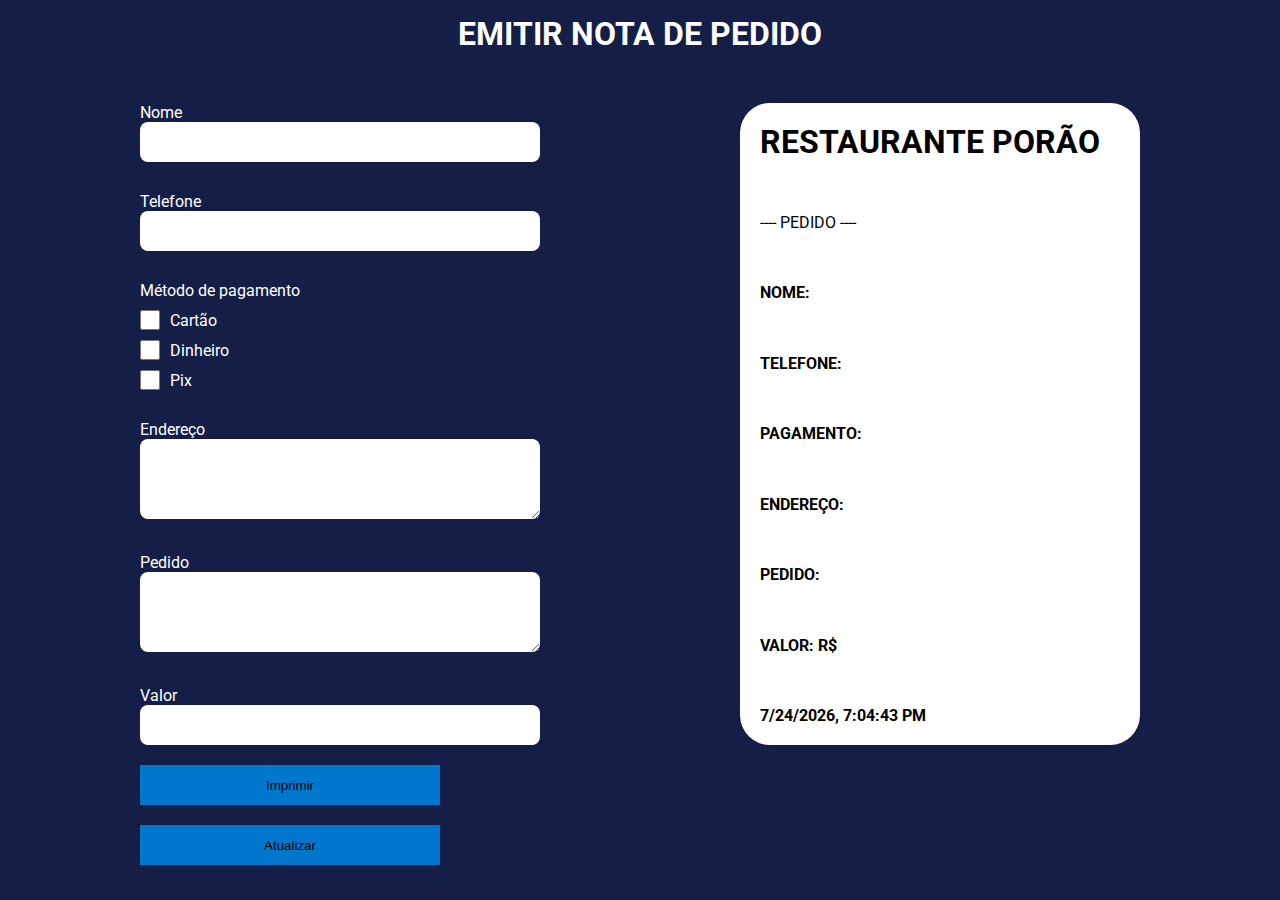
<file: index.html>
<!DOCTYPE html>
<html lang="pt-BR">

<head>
    <meta charset="UTF-8">
    <meta name="viewport" content="width=device-width, initial-scale=1">
    <title>Restaurante Porão</title>
    <link rel="stylesheet" href="./assets/css/style.css">

    <link rel="preconnect" href="https://fonts.googleapis.com">
    <link rel="preconnect" href="https://fonts.gstatic.com" crossorigin>
    <link href="https://fonts.googleapis.com/css2?family=Roboto&display=swap" rel="stylesheet">
</head>

<body>
    <h1>EMITIR NOTA DE PEDIDO</h1>
    <div class="data-container">
        <div class="form-container">
            <div class="cliente-info-container">
                <label for="">Nome</label></br>
                <input type="text" id="nome">
            </div>
            <div class="cliente-info-container">
                <label for="">Telefone</label></br>
                <input type="text" id="telefone">
            </div>
            <div class="cliente-info-container">
                <label for="">Método de pagamento</label></br>
                <div class="checkbox-container">
                    <input type="checkbox" id="" value="Cartão"><label for="">Cartão</label></br>
                </div>
                <div class="checkbox-container">
                    <input type="checkbox" id="" value="Dinheiro"><label for="">Dinheiro</label></br>
                </div>
                <div class="checkbox-container">
                    <input type="checkbox" id="" value="Pix"><label for="">Pix</label></br>
                </div>
            </div>
            <div class="cliente-info-container">
                <label for="">Endereço</label></br>
                <textarea cols="30" rows="5" id="endereco"></textarea>
            </div>
            <div class="cliente-info-container">
                <label for="">Pedido</label></br>
                <textarea cols="30" rows="5" id="pedido"></textarea>
            </div>
            <div class="cliente-info-container">
                <label for="">Valor</label></br>
                <input type="text" id="valor">
            </div>
        </div>
        <div class="print-container" id="conteudo">
            <h1>Restaurante Porão</h1>
            <p>---- Pedido ----</p>
            <p><b>Nome:</b> <span id="output-nome"></span></p>
            <p><b>Telefone:</b> <span id="output-telefone"></span></p>
            <p><b>Pagamento:</b> <span id="resultado"></span></p>
            <p><b>Endereço:</b> <span id="output-endereco"></span></p>
            <p><b>Pedido:</b> <span id="output-pedido"></span></p>
            <p><b>Valor: R$<span id="output-valor"></span></b></p>
            <p><b><span id="data-hora"></b></span></p>
        </div>
    </div>
    <div class="button-container">
        <a type="button" onclick="imprimirParteEspecifica()"><button type="button" value="">Imprimir</button></a>
        <a type="button" onclick="atualizarPagina()"><button type="button" value="">Atualizar</button></a>
    </div>

    <script src="./assets/js/script.js"></script>
</body>

</html>
</file>
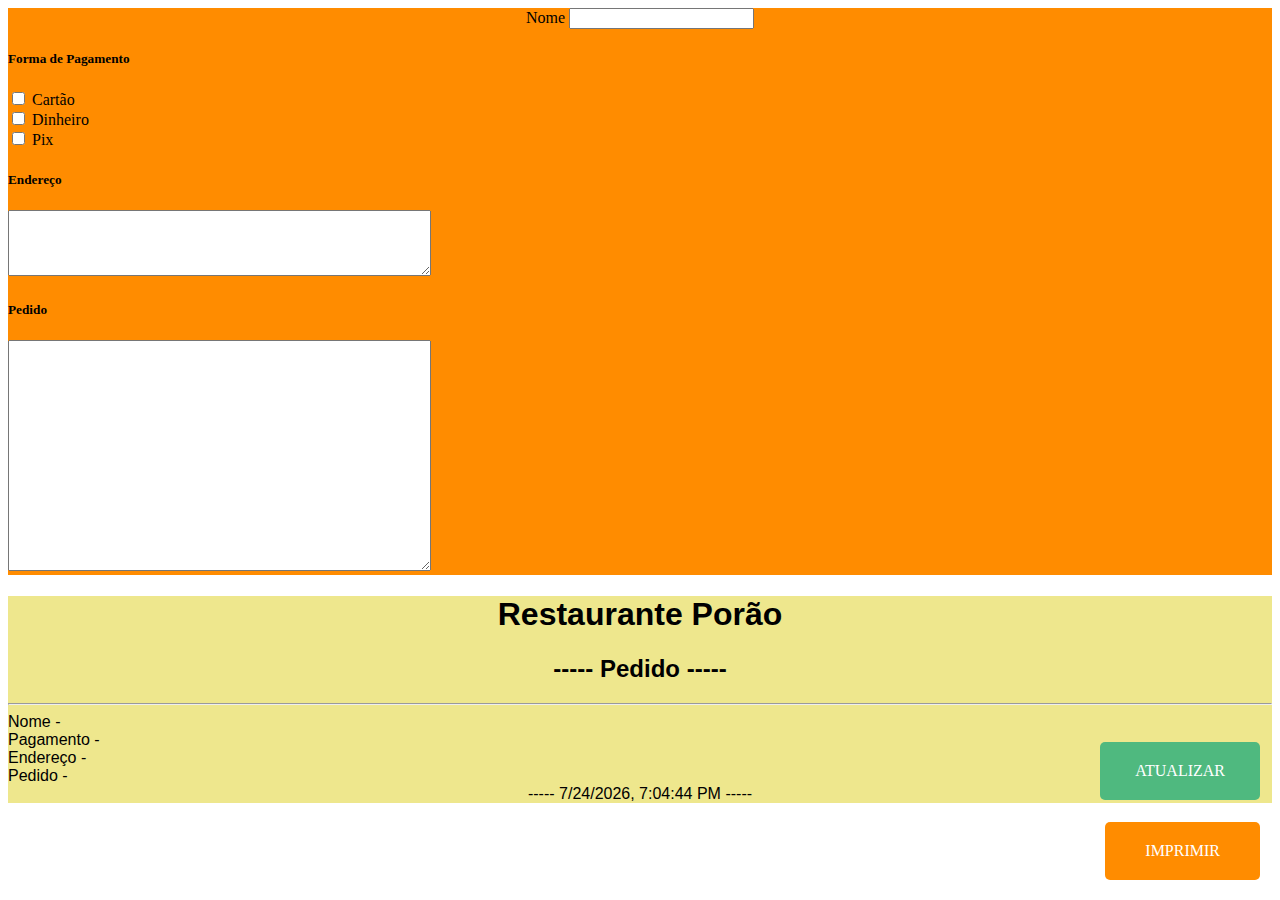
<file: antigo.html>
<!doctype html>
<html xmlns="http://www.w3.org/1999/html">

<head>
    <meta charset="UTF-8">
    <meta name="viewport" content="width=device-width, initial-scale=1">
    <title>Restaurante Porão</title>
    <style>
        @media print {
            body * {
                visibility: hidden;
            }

            #conteudo,
            #conteudo * {
                visibility: visible;
            }

            #conteudo {
                position: absolute;
                left: 0;
                top: 0;
            }
        }

        .botao-flutuante-atualizar {
            position: fixed;
            right: 20px;
            /* Ajuste a posição horizontal do botão */
            bottom: 100px;
            /* Ajuste a posição vertical do botão */
            z-index: 9999;
            /* Garante que o botão esteja sempre acima de outros elementos */
            display: flex;
            align-items: center;
            justify-content: center;
            text-decoration: none;
            color: white;
            padding: 20px 35px;
            border-radius: 5px;
        }

        .botao-flutuante-imprimir {
            position: fixed;
            right: 20px;
            /* Ajuste a posição horizontal do botão */
            bottom: 20px;
            /* Ajuste a posição vertical do botão */
            z-index: 9999;
            /* Garante que o botão esteja sempre acima de outros elementos */
            display: flex;
            align-items: center;
            justify-content: center;
            text-decoration: none;
            background-color: darkorange;
            color: white;
            padding: 20px 40px;
            border-radius: 5px;
        }
    </style>
    <script>
        window.addEventListener('DOMContentLoaded', function () {
            var input = document.getElementById('texto-input-nome');
            var output = document.getElementById('texto-output-nome');

            input.addEventListener('input', function () {
                output.textContent = input.value;
            });
        });
    </script>
    <script>
        window.addEventListener('DOMContentLoaded', function () {
            var textarea = document.getElementById('texto-input-pedido');
            var output = document.getElementById('texto-output-pedido');

            textarea.addEventListener('input', function () {
                var texto = textarea.value.replace(/\n/g, '<br>');
                output.innerHTML = texto;
            });
        });
    </script>
    <script>
        window.addEventListener('DOMContentLoaded', function () {
            var textarea = document.getElementById('texto-input-endereco');
            var output = document.getElementById('texto-output-endereco');

            textarea.addEventListener('input', function () {
                var texto = textarea.value.replace(/\n/g, '<br>');
                output.innerHTML = texto;
            });
        });
    </script>
    <script>
        function imprimirParteEspecifica() {
            window.print();
        }
    </script>
    <script>
        window.addEventListener('DOMContentLoaded', function () {
            var checkboxes = document.querySelectorAll('input[type="checkbox"]');
            var output = document.getElementById('resultado');

            function atualizarValor() {
                for (var i = 0; i < checkboxes.length; i++) {
                    if (checkboxes[i].checked) {
                        output.textContent = checkboxes[i].value;
                    }
                }
            }

            for (var i = 0; i < checkboxes.length; i++) {
                checkboxes[i].addEventListener('change', function () {
                    if (this.checked) {
                        for (var j = 0; j < checkboxes.length; j++) {
                            if (checkboxes[j] !== this) {
                                checkboxes[j].checked = false;
                            }
                        }
                    }
                    atualizarValor();
                });
            }
        });
    </script>
    <script>
        function atualizarDataHora() {
            var elementoDataHora = document.getElementById('data-hora');
            var dataAtual = new Date();
            var dataFormatada = dataAtual.toLocaleDateString();
            var horarioFormatado = dataAtual.toLocaleTimeString();
            var dataHora = dataFormatada + ', ' + horarioFormatado;
            elementoDataHora.textContent = dataHora;
        }

        window.addEventListener('DOMContentLoaded', function () {
            atualizarDataHora();
            setInterval(atualizarDataHora, 1000);
        });
    </script>
    <script>
        function atualizarPagina() {
            location.reload();
        }
    </script>
    <link href="https://cdn.jsdelivr.net/npm/bootstrap@5.2.3/dist/css/bootstrap.min.css" rel="stylesheet"
        integrity="sha384-rbsA2VBKQhggwzxH7pPCaAqO46MgnOM80zW1RWuH61DGLwZJEdK2Kadq2F9CUG65" crossorigin="anonymous">
</head>


<body>
    <script src="https://cdn.jsdelivr.net/npm/bootstrap@5.2.3/dist/js/bootstrap.bundle.min.js"
        integrity="sha384-kenU1KFdBIe4zVF0s0G1M5b4hcpxyD9F7jL+jjXkk+Q2h455rYXK/7HAuoJl+0I4"
        crossorigin="anonymous"></script>
    <script src="https://cdn.jsdelivr.net/npm/@popperjs/core@2.11.6/dist/umd/popper.min.js"
        integrity="sha384-oBqDVmMz9ATKxIep9tiCxS/Z9fNfEXiDAYTujMAeBAsjFuCZSmKbSSUnQlmh/jp3"
        crossorigin="anonymous"></script>
    <script src="https://cdn.jsdelivr.net/npm/bootstrap@5.2.3/dist/js/bootstrap.min.js"
        integrity="sha384-cuYeSxntonz0PPNlHhBs68uyIAVpIIOZZ5JqeqvYYIcEL727kskC66kF92t6Xl2V"
        crossorigin="anonymous"></script>

    <div class="container">
        <section class="py-5">
            <div class="row">
                <div class="col p-2 rounded mx-2" style="background-color: darkorange;">

                    <div class="input-group py-3" align="center">
                        <label class="input-group-text" for="texto-input-nome">Nome</label>
                        <input class="form-control" type="text" id="texto-input-nome">
                    </div>

                    <div class="py-3">
                        <h5>Forma de Pagamento</h5>
                        <div class="form-check">
                            <input class="form-check-input" type="checkbox" value="Cartão" id="flexCheckDefault">
                            <label class="form-check-label" for="flexCheckDefault">
                                Cartão
                            </label>
                        </div>
                        <div class="form-check">
                            <input class="form-check-input" type="checkbox" value="Dinheiro" id="flexCheckChecked">
                            <label class="form-check-label" for="flexCheckChecked">
                                Dinheiro
                            </label>
                        </div>
                        <div class="form-check">
                            <input class="form-check-input" type="checkbox" value="PIX" id="flexCheckChecked">
                            <label class="form-check-label" for="flexCheckChecked">
                                Pix
                            </label>
                        </div>
                    </div>
                    <div class="py-2">
                        <h5>Endereço</h5>
                        <textarea rows="4" cols="50" id="texto-input-endereco"></textarea>
                    </div>
                    <div class="py-2">
                        <h5>Pedido</h5>
                        <textarea rows="15" cols="50" id="texto-input-pedido"></textarea>
                    </div>
                </div>

                <div class="col rounded" style="background-color: rgb(238, 231, 141)">
                    <div id="conteudo" style="font-family: Arial, Helvetica, sans-serif;">
                        <div align="center">
                            <h1>Restaurante Porão</h1>
                        </div>
                        <div align="center">
                            <h2>----- Pedido -----</h2>
                        </div>
                        <hr>
                        <div class="fs-4">
                            <div class="py-2">
                                <label class="fw-semibold">Nome - </label>
                                <span id="texto-output-nome"></span>
                            </div>
                            <div class="py-2">
                                <label class="fw-semibold">Pagamento - </label>
                                <span id="resultado"></span>
                            </div>
                            <div class="py-2">
                                <label class="fw-semibold">Endereço - </label><br>
                                <span id="texto-output-endereco"></span>
                            </div>
                            <div class="py-2">
                                <label class="fw-semibold">Pedido - </label><br>
                                <span id="texto-output-pedido"></span>
                            </div>
                            <div class="py-5" align="center"><label> -----
                                    <span id="data-hora"></span> -----</label>
                            </div>
                        </div>
                    </div>
                </div>
            </div>
        </section>
        <a type="button" onclick="atualizarPagina()" class="botao-flutuante-atualizar fw-bold rounded"
            style="text-decoration: none; background-color: rgb(79, 185, 127);">ATUALIZAR</a>
        <a type="button" onclick="imprimirParteEspecifica()" class="botao-flutuante-imprimir fw-bold rounded"
            style="text-decoration: none; background-color: darkorange;">IMPRIMIR</a>
    </div>

</body>

</html>
</file>
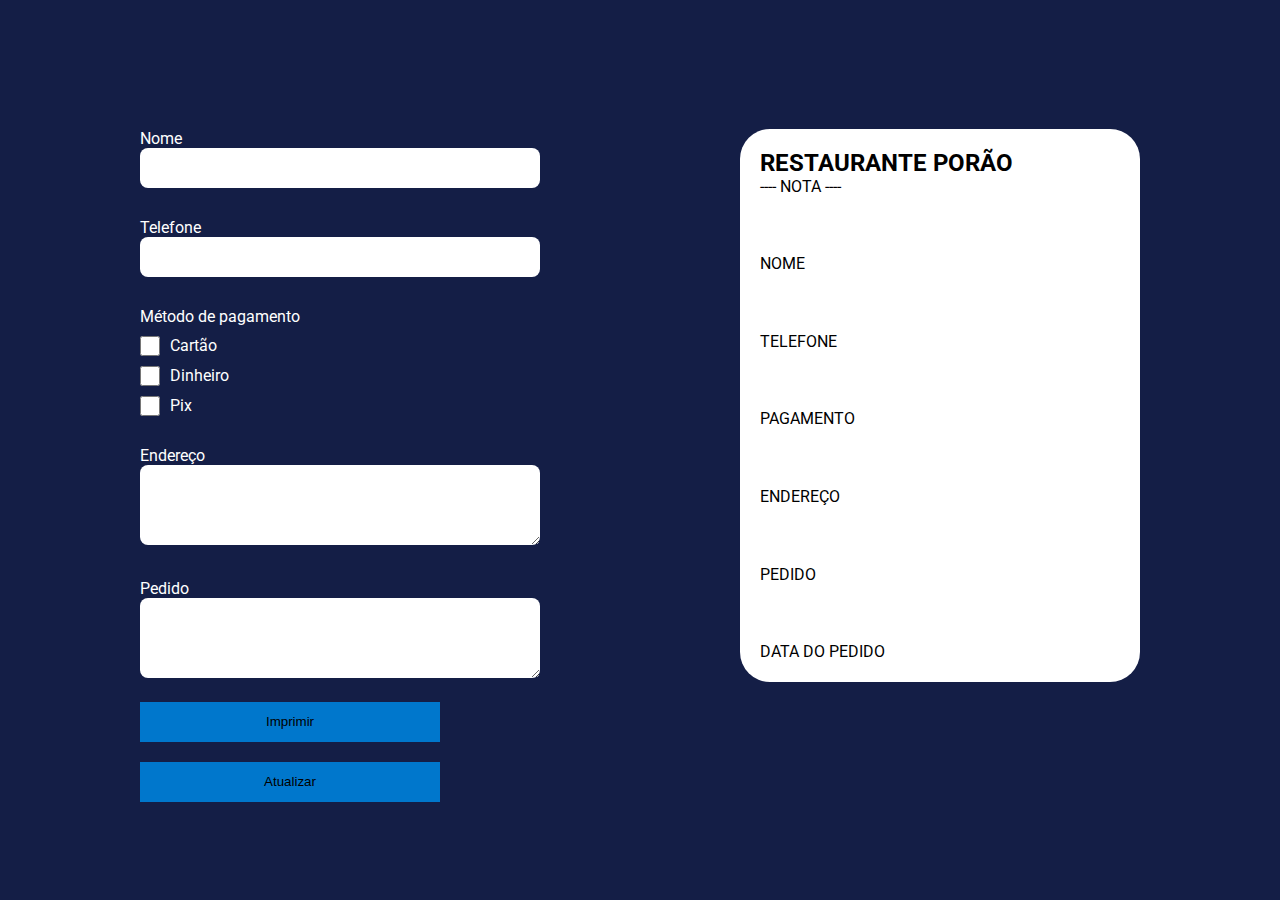
<file: new.html>
<!doctype html>

<head>
    <meta charset="UTF-8">
    <meta name="viewport" content="width=device-width, initial-scale=1">
    <title>Restaurante Porão</title>
    <link rel="stylesheet" href="./assets/css/style.css">

    <link rel="preconnect" href="https://fonts.googleapis.com">
    <link rel="preconnect" href="https://fonts.gstatic.com" crossorigin>
    <link href="https://fonts.googleapis.com/css2?family=Roboto&display=swap" rel="stylesheet">
</head>

<body>
    <div class="data-container">
        <div class="form-container">
            <div class="cliente-info-container">
                <label for="">Nome</label></br>
                <input type="text" name="" id="">
            </div>
            <div class="cliente-info-container">
                <label for="">Telefone</label></br>
                <input type="text" name="" id="">
            </div>
            <div class="cliente-info-container">
                <label for="">Método de pagamento</label></br>
                <div class="checkbox-container">
                    <input type="checkbox" name="" id=""><label for="">Cartão</label></br>
                </div>
                <div class="checkbox-container">
                    <input type="checkbox" name="" id=""><label for="">Dinheiro</label></br>
                </div>
                <div class="checkbox-container">
                    <input type="checkbox" name="" id=""><label for="">Pix</label></br>
                </div>
            </div>
            <div class="cliente-info-container">
                <label for="">Endereço</label></br>
                <textarea cols="30" rows="5"></textarea>
            </div>
            <div class="cliente-info-container">
                <label for="">Pedido</label></br>
                <textarea cols="30" rows="5"></textarea>
            </div>
        </div>
        <div class="print-container">
            <div class="titulo">
                <h2>Restaurante Porão</h2>
                <p>---- Nota ----</p>
            </div>
            <p>Nome</p>
            <p>Telefone</p>
            <p>Pagamento</p>
            <p>Endereço</p>
            <p>Pedido</p>
            <p>Data do pedido</p>
        </div>
    </div>
    <div class="button-container">
        <button type="button" value="">Imprimir</button>
        <button type="button" value="">Atualizar</button>
    </div>
</body>

</html>
</file>
<file: assets/css/style.css>
:root {
    --bg-color: #141E46;
    --bg-button: #0077cc;
    --text-color: #fff;
    --font-stack: 'Roboto', sans-serif;
}

* {
    margin: 0;
    padding: 0;
    box-sizing: border-box;
}

body {
    background-color: var(--bg-color);
    color: var(--text-color);
    font-size: rem;
    font-family: var(--font-stack);
    display: flex;
    flex-direction: column;
    align-items: center;
    justify-content: center;
    height: 100vh;
}

.data-container {
    display: flex;
    flex-direction: row;
    justify-content: space-between;
    width: 1000px;
    margin-top: 20px;
}

.form-container {
    display: flex;
    flex-direction: column;
    align-items: start;
    justify-content: start;
}

.print-container {
    width: 400px;
    margin-top: 30px;
    display: flex;
    flex-direction: column;
    align-items: start;
    justify-content: space-between;
    background-color: white;
    color: black;
    border-radius: 30px;
    padding: 20px;
    text-transform: uppercase;
}

.cliente-info-container {
    margin-top: 30px;
}

.cliente-info-container input[type="text"] {
    width: 400px;
    height: 40px;
}

.checkbox-container {
    margin-top: 10px;
    display: flex;
    align-items: center;
    width: 100%;
}

.checkbox-container label {
    margin-left: 10px;
}

input, textarea {
    border: none;
    border-radius: 8px;
}

input[type="checkbox"] {
    width: 20px;
    height: 20px;
}

.cliente-info-container textarea {
    width: 400px;
    height: 80px;
}

.button-container {
    margin-top: 20px;
    display: flex;
    flex-direction: column;
    justify-content: space-between;
    width: 1000px;
}

.button-container button{
    margin-bottom: 20px;
    width: 300px;
    height: 40px;
    background-color: var(--bg-button);
    border: none;
}

@media print {
    body * {
        visibility: hidden;
    }

    #conteudo,
    #conteudo * {
        width: 100%;
        height: 90%;
        visibility: visible;
    }

    #conteudo {
        position: absolute;
        left: 0;
        top: 0;
    }

    #conteudo p {
        font-size: 1.5rem;
        margin-top: 30px;
    }
}
</file>
